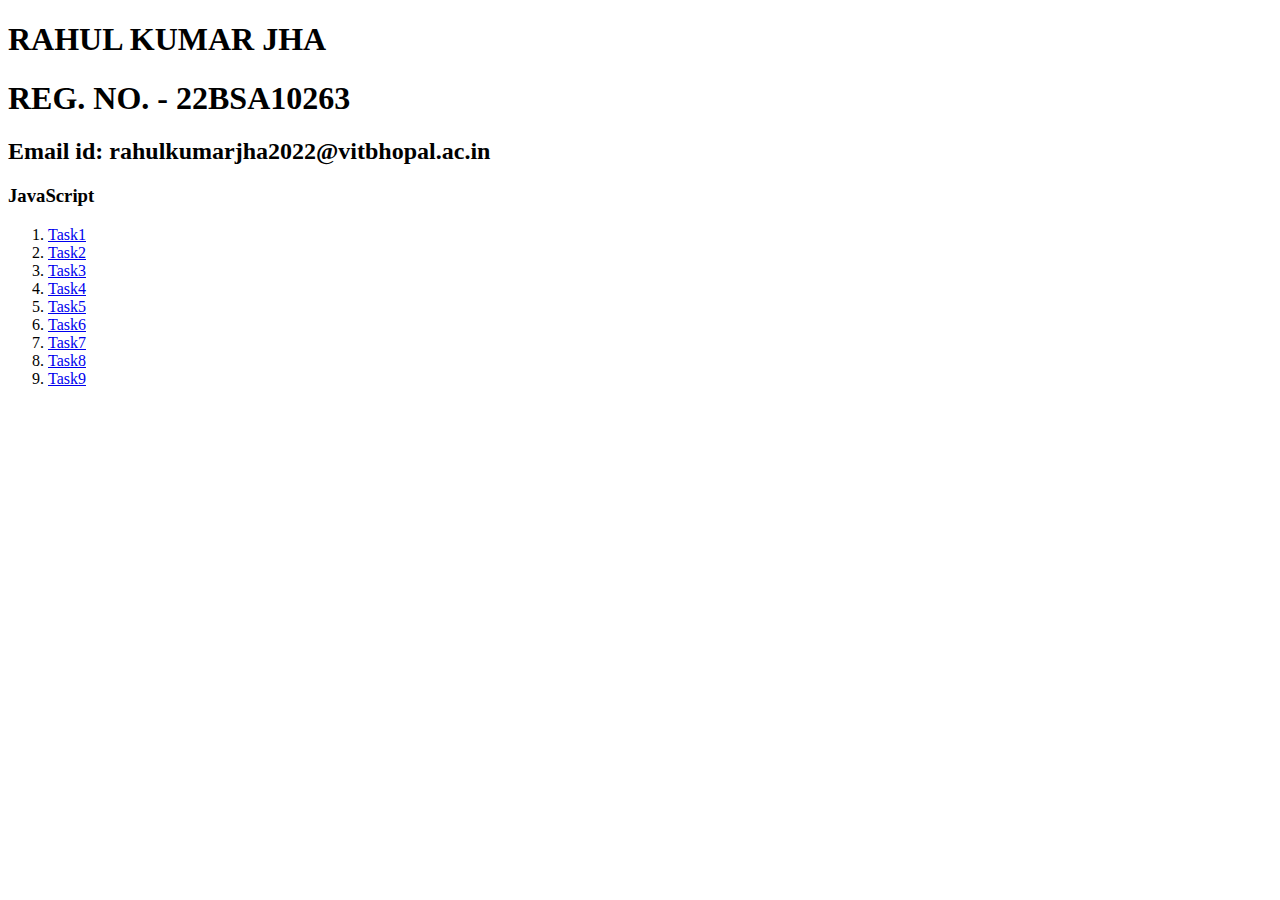
<file: index.html>
<!DOCTYPE html>
<html lang="en">
<head>
    <meta charset="UTF-8">
    <meta name="viewport" content="width=device-width, initial-scale=1.0">
    <title>Assignment 2</title>
    <h1>RAHUL KUMAR JHA</h1>
    <h1>REG. NO. - 22BSA10263</h1>
    <h2>Email id: rahulkumarjha2022@vitbhopal.ac.in</h2>
    
    <h3>JavaScript</h3>
    <ol>
         <li><a href="./js/task1.html">Task1</a></li>
        <li><a href="./js/task2.html">Task2</a></li>
        <li><a href="./js/task3.html">Task3</a></li>
        <li><a href="./js/task4.html">Task4</a></li>
        <li><a href="./js/task5/task.html">Task5</a></li>
        <li><a href="./js/task 6/task.html">Task6</a></li>
        <li><a href="./js/task7.html">Task7</a></li>
        <li><a href="./js/task 8/task.html">Task8</a></li>
        <li><a href="./js/task9.html">Task9</a></li>
    </ol>
</head>
<body>
    
</body>
</html>
</file>
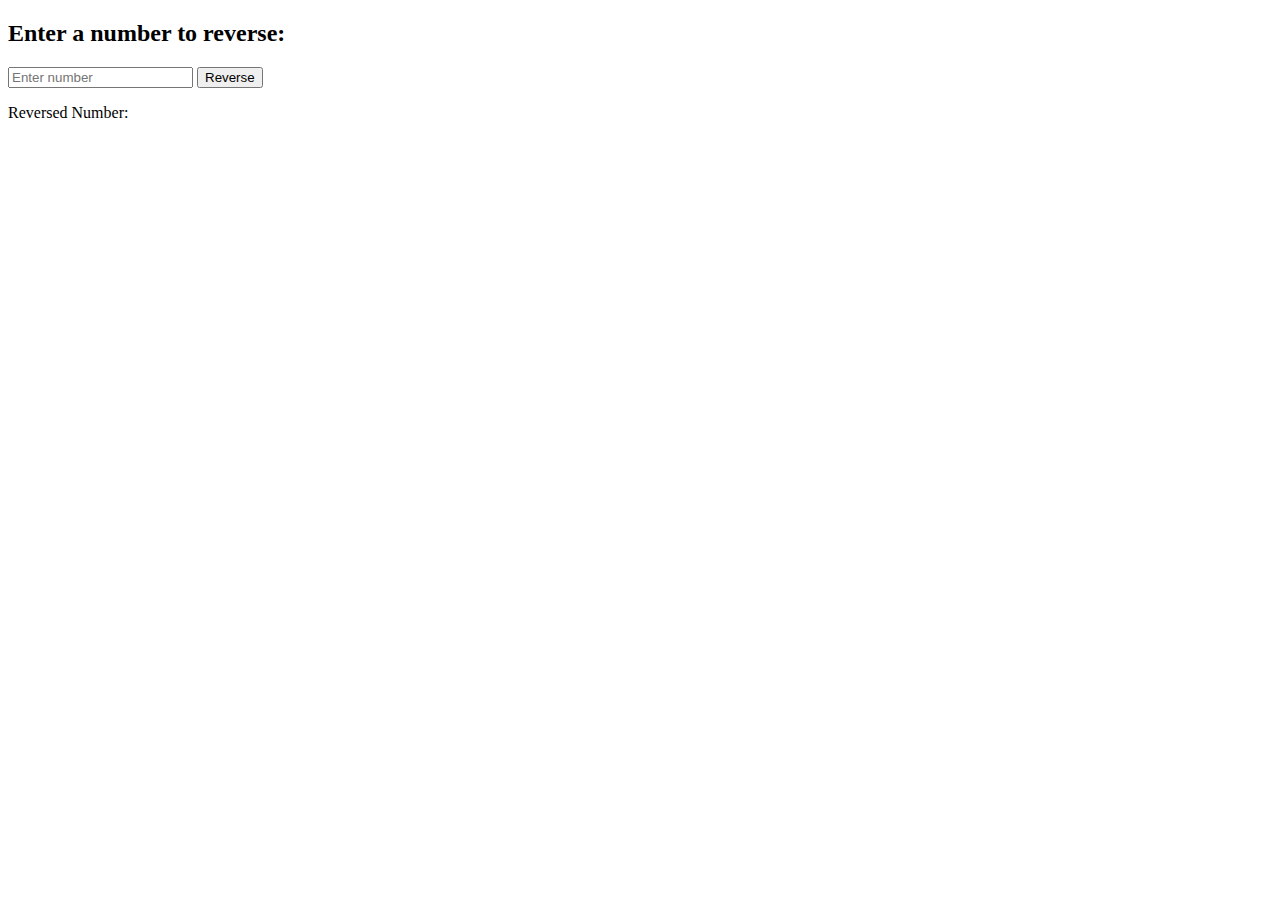
<file: js/task1.html>
<!DOCTYPE html>
<html lang="en">
<head>
    <meta charset="UTF-8">
    <meta name="viewport" content="width=device-width, initial-scale=1.0">
    <title>Reverse a Number</title>
</head>
<body>
    <h2>Enter a number to reverse:</h2>
    <input type="number" id="inputNumber" placeholder="Enter number">
    <button onclick="reverseNumber()">Reverse</button>
    <p>Reversed Number: <span id="result"></span></p>

    <script>
        function reverseNumber() {
            let num = document.getElementById("inputNumber").value;
            let reversedNum = parseInt(num.toString().split('').reverse().join(''), 10);
            document.getElementById("result").textContent = reversedNum;
        }
    </script>
</body>
</html>
</file>
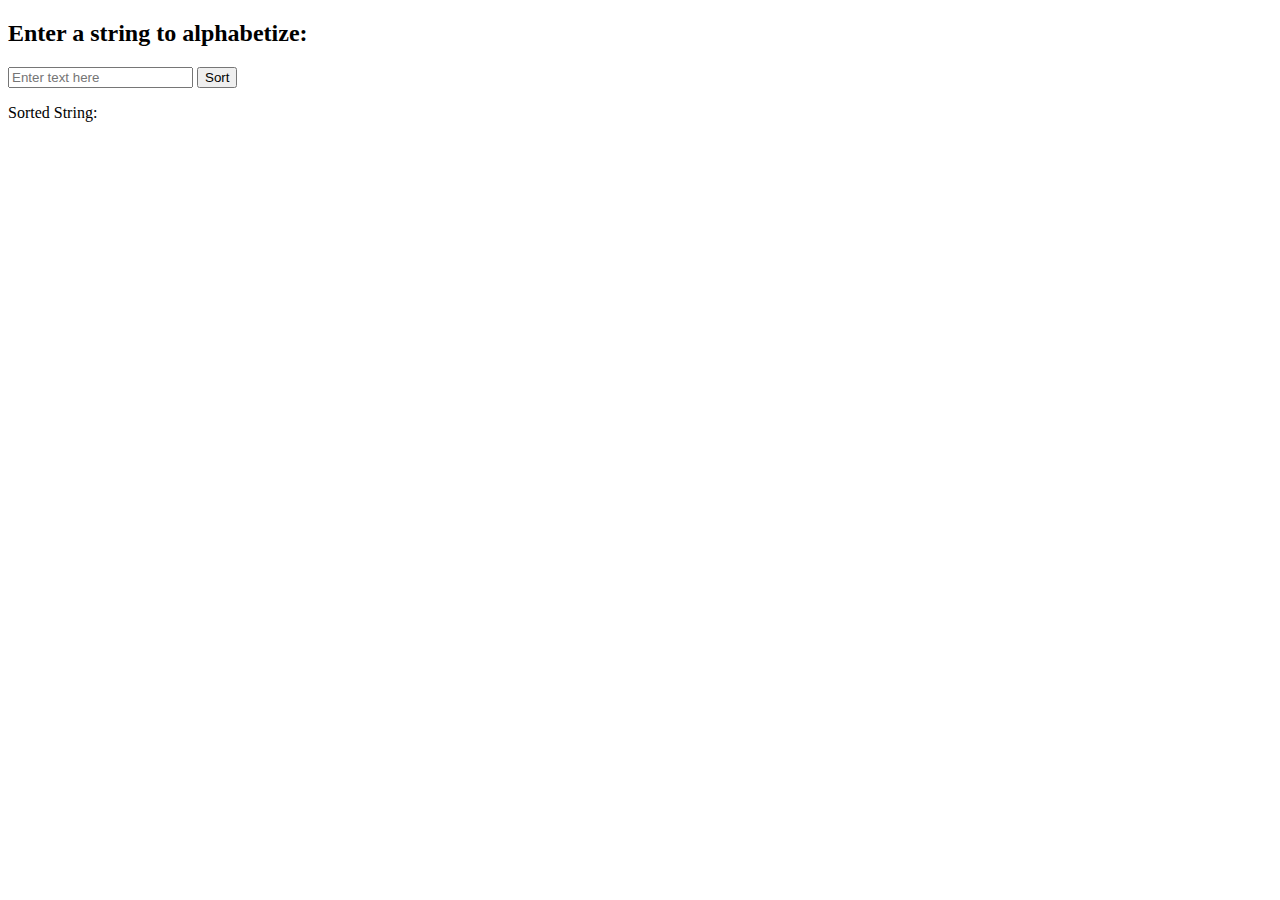
<file: js/task2.html>
<!DOCTYPE html>
<html lang="en">
<head>
    <meta charset="UTF-8">
    <meta name="viewport" content="width=device-width, initial-scale=1.0">
    <title>Alphabetize String</title>
</head>
<body>
    <h2>Enter a string to alphabetize:</h2>
    <input type="text" id="inputString" placeholder="Enter text here">
    <button onclick="alphabetize()">Sort</button>
    <p>Sorted String: <span id="result"></span></p>

    <script>
        function alphabetize() {
            let str = document.getElementById("inputString").value;
            let sortedStr = str.split('').sort().join('');
            document.getElementById("result").textContent = sortedStr;
        }
    </script>
</body>
</html>
</file>
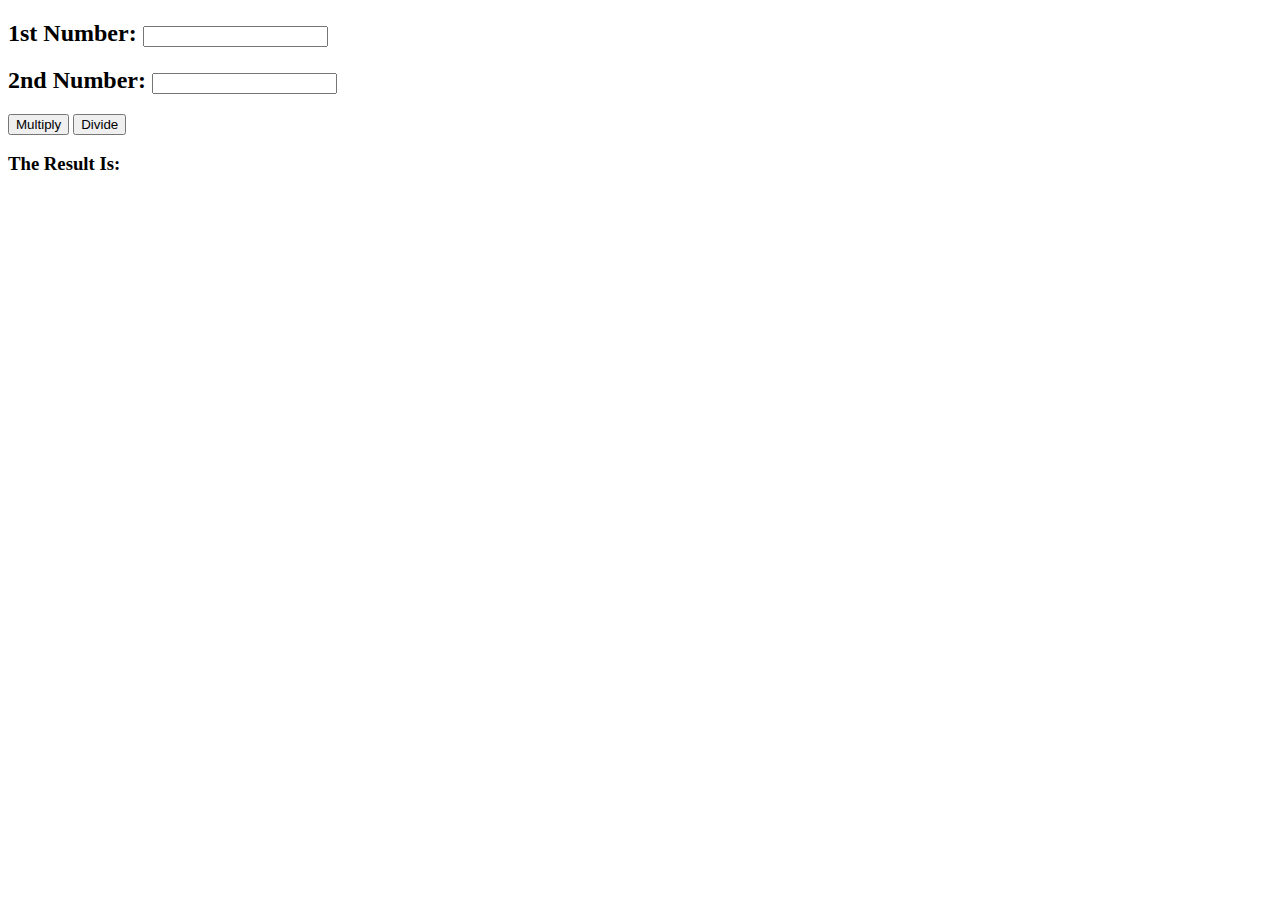
<file: js/task3.html>
<!DOCTYPE html>
<html lang="en">
<head>
    <meta charset="UTF-8">
    <meta name="viewport" content="width=device-width, initial-scale=1.0">
    <title>Simple Calculator</title>
</head>
<body>
    <h2>1st Number: <input type="number" id="num1"></h2>
    <h2>2nd Number: <input type="number" id="num2"></h2>
    <button onclick="calculate('multiply')">Multiply</button>
    <button onclick="calculate('divide')">Divide</button>
    <h3>The Result Is:</h3>
    <p id="result"></p>

    <script>
        function calculate(operation) {
            let number1 = parseFloat(document.getElementById("num1").value);
            let number2 = parseFloat(document.getElementById("num2").value);
            let result;

            if (operation === 'multiply') {
                result = number1 * number2;
            } else if (operation === 'divide') {
                if (number2 === 0) {
                    result = "Cannot divide by zero";
                } else {
                    result = number1 / number2;
                }
            }

            document.getElementById("result").textContent = result;
        }
    </script>
</body>
</html>
</file>
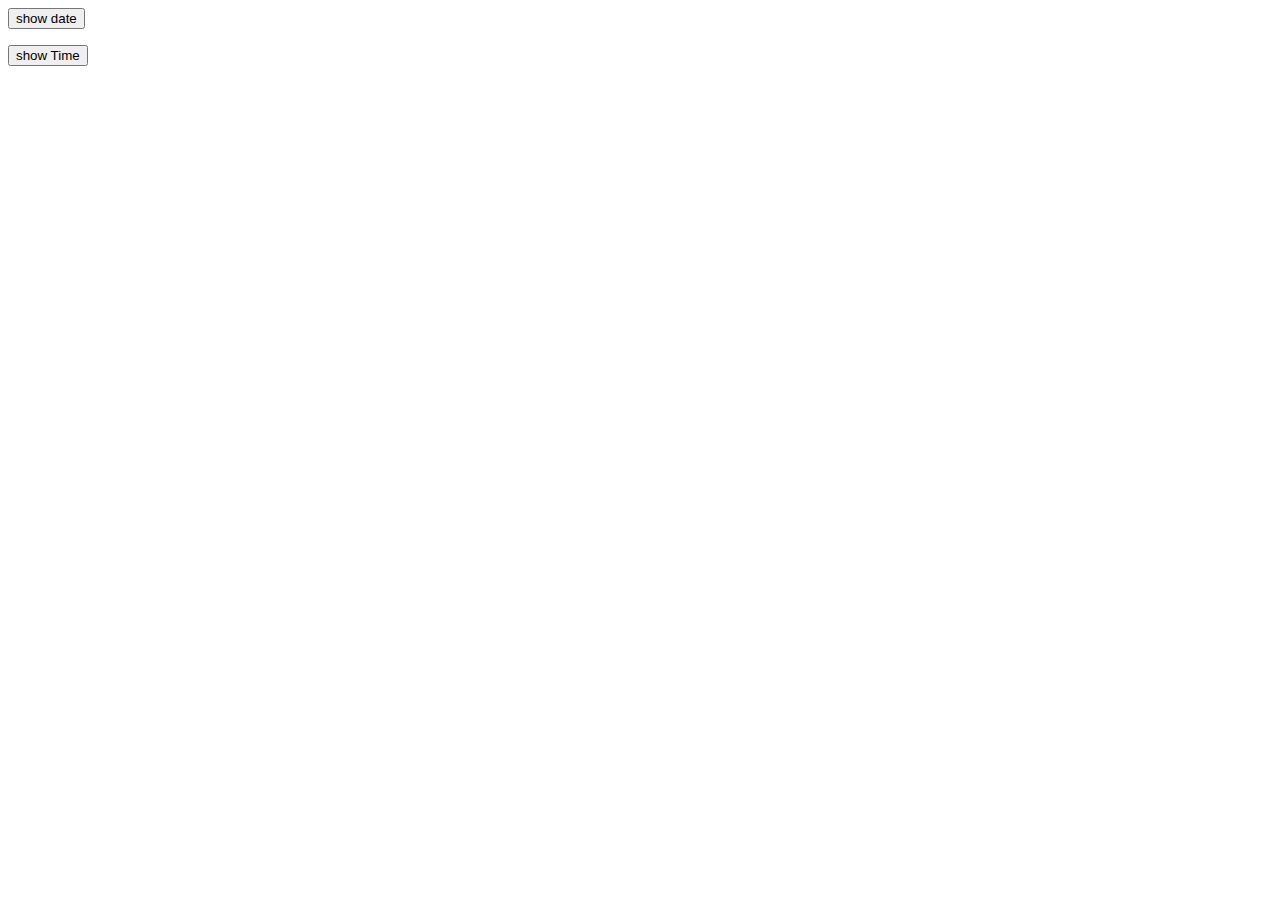
<file: js/task4.html>
<!DOCTYPE html>
<html lang="en">
<head>
    <meta charset="UTF-8">
    <meta name="viewport" content="width=device-width, initial-scale=1.0">
    <title>Date and Time Display</title>
</head>
<body>
    <button onclick="showDate()">show date</button>
    <p id="date"></p>

    <button onclick="showTime()">show Time</button>
    <p id="time"></p>

    <script>
        function showDate() {
            let today = new Date();
            let day = today.getDate();
            let monthNames = ["January", "February", "March", "April", "May", "June",
                              "July", "August", "September", "October", "November", "December"];
            let month = monthNames[today.getMonth()];
            let year = today.getFullYear();

            document.getElementById("date").textContent = `${day}/${month}/${year}`;
        }

        function showTime() {
            let now = new Date();
            document.getElementById("time").textContent = now.toString();
        }
    </script>
</body>
</html>
</file>
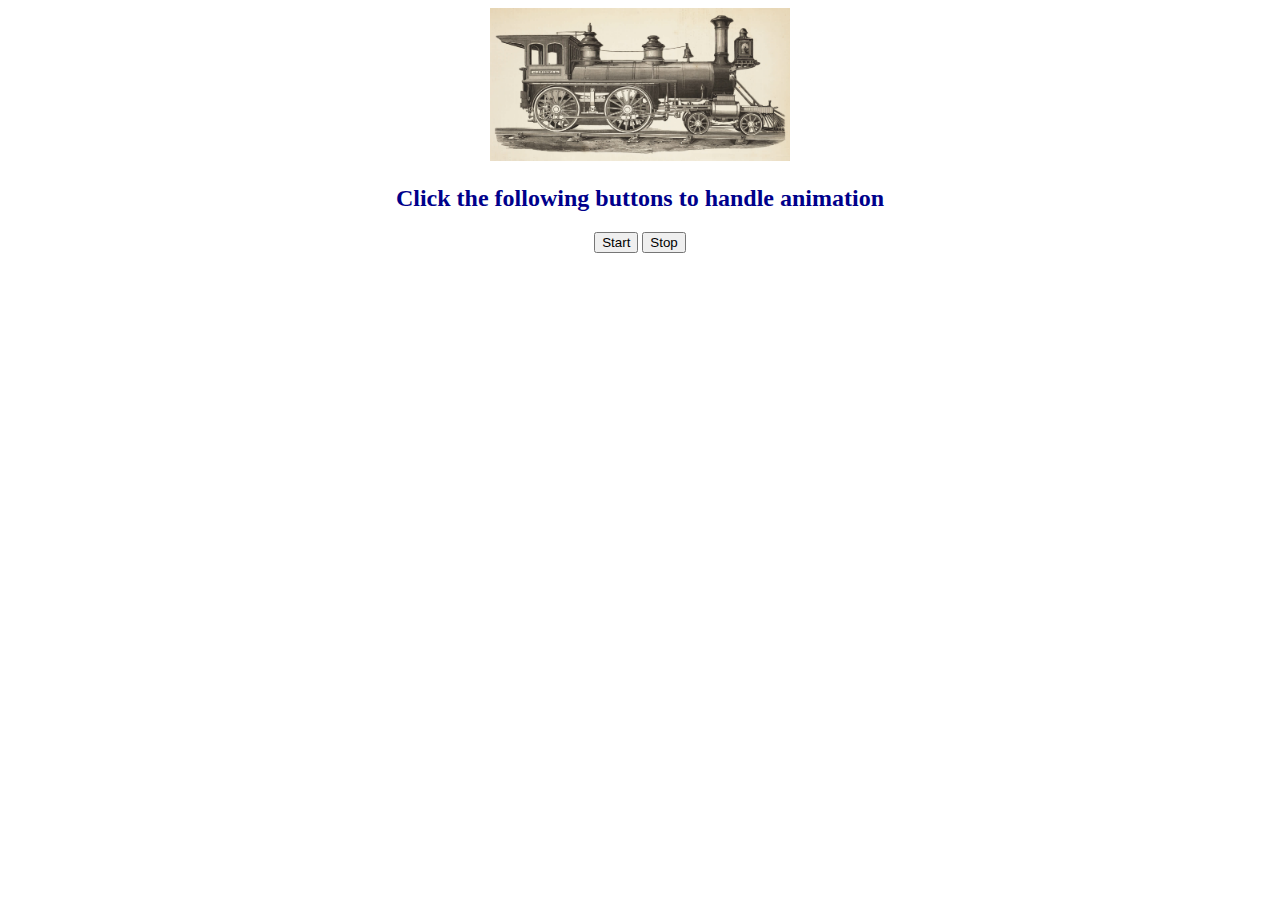
<file: js/task7.html>
<!DOCTYPE html>
<html lang="en">
<head>
    <meta charset="UTF-8">
    <meta name="viewport" content="width=device-width, initial-scale=1.0">
    <title>Train Animation</title>
    <style>
        body {
            text-align: center;
        }
        #train {
            position: relative;
            left: 0;
            transition: left 0.1s linear;
        }
        h2 {
            color: darkblue;
        }
    </style>
</head>
<body>
    <img id="train" src="../../rr058004_American.jpeg" width="300">
    <h2>Click the following buttons to handle animation</h2>
    <button onclick="startTrain()">Start</button>
    <button onclick="stopTrain()">Stop</button>

    <script>
        let train = document.getElementById("train");
        let position = 0;
        let animation;

        function startTrain() {
            if (!animation) {
                animation = setInterval(() => {
                    position += 5; // Move train forward
                    train.style.left = position + "px";
                    if (position > window.innerWidth) {
                        position = -300; // Reset position
                    }
                }, 50);
            }
        }

        function stopTrain() {
            clearInterval(animation);
            animation = null;
        }
    </script>
</body>
</html>
</file>
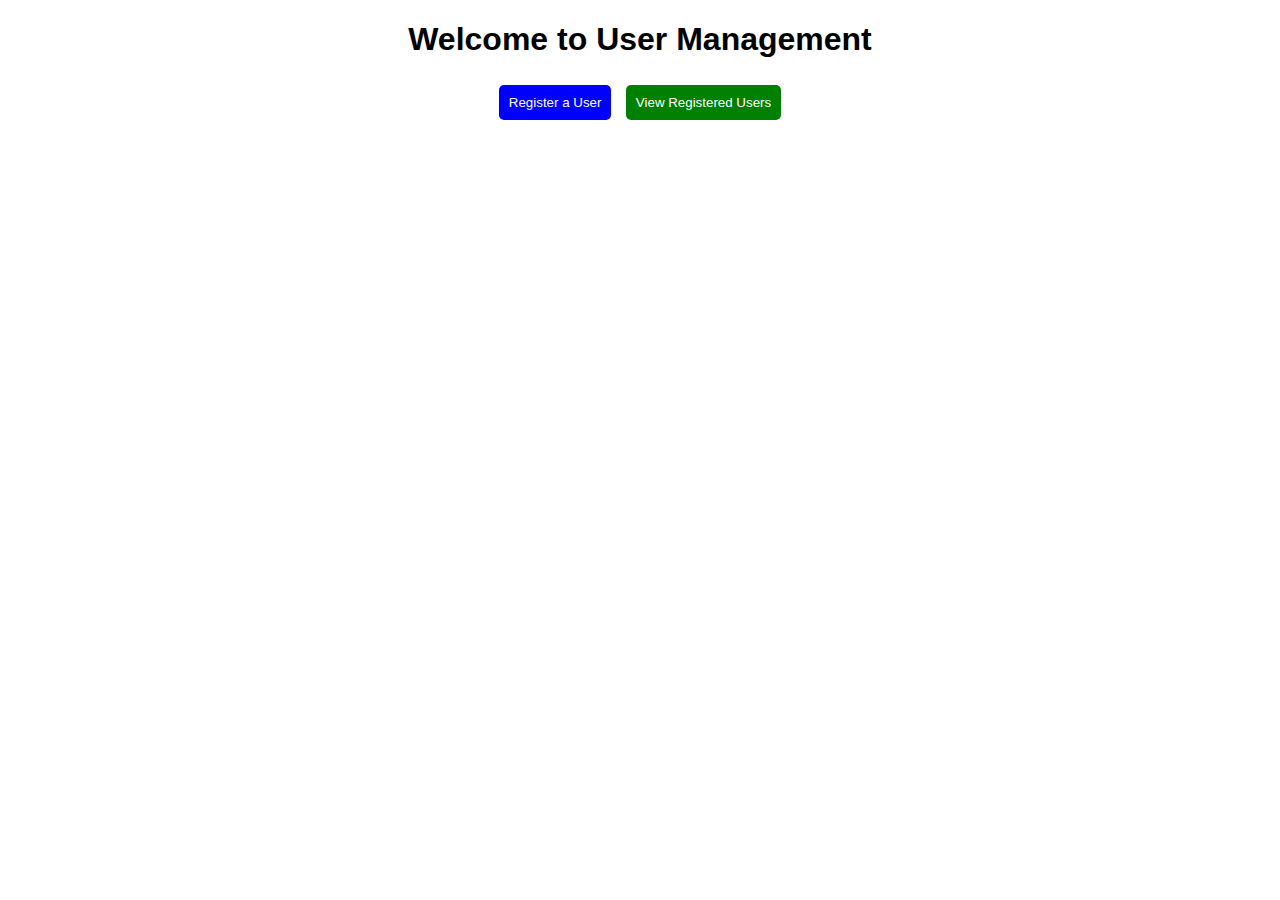
<file: js/task9.html>
<!DOCTYPE html>
<html lang="en">
<head>
    <meta charset="UTF-8">
    <meta name="viewport" content="width=device-width, initial-scale=1.0">
    <title>User Management System</title>
    <style>
        body {
            font-family: Arial, sans-serif;
            margin: 20px;
            padding: 0;
            text-align: center;
        }
        .container {
            width: 50%;
            margin: auto;
        }
        button {
            padding: 10px;
            margin: 5px;
            cursor: pointer;
            border: none;
            color: white;
            border-radius: 5px;
        }
        .blue { background-color: blue; }
        .green { background-color: green; }
        .gray { background-color: gray; }
        table {
            width: 100%;
            border-collapse: collapse;
            margin-top: 20px;
        }
        table, th, td {
            border: 1px solid black;
            padding: 10px;
            text-align: left;
        }
        th {
            background-color: black;
            color: white;
        }
    </style>
</head>
<body>
    <h1>Welcome to User Management</h1>
    <button class="blue" onclick="showForm()">Register a User</button>
    <button class="green" onclick="showUsers()">View Registered Users</button>

    <div id="userForm" style="display:none;" class="container">
        <h2>User Registration</h2>
        <input type="text" id="name" placeholder="Name"><br><br>
        <input type="email" id="email" placeholder="Email"><br><br>
        <input type="text" id="contact" placeholder="Contact"><br><br>
        <input type="text" id="address" placeholder="Address"><br><br>
        <button class="blue" onclick="registerUser()">Register</button>
        <button class="gray" onclick="showUsers()">View Registered Users</button>
    </div>

    <div id="userTable" style="display:none;" class="container">
        <h2>Registered Users</h2>
        <table>
            <thead>
                <tr>
                    <th>Name</th>
                    <th>Email</th>
                    <th>Contact</th>
                    <th>Address</th>
                </tr>
            </thead>
            <tbody id="userList"></tbody>
        </table>
        <button class="blue" onclick="showForm()">Register More Users</button>
    </div>

    <script>
        function showForm() {
            document.getElementById("userForm").style.display = "block";
            document.getElementById("userTable").style.display = "none";
        }
        
        function showUsers() {
            document.getElementById("userForm").style.display = "none";
            document.getElementById("userTable").style.display = "block";
            loadUsers();
        }
        
        function registerUser() {
            let name = document.getElementById("name").value;
            let email = document.getElementById("email").value;
            let contact = document.getElementById("contact").value;
            let address = document.getElementById("address").value;
            
            if (!name || !email || !contact || !address) {
                alert("Please fill in all fields.");
                return;
            }
            
            let users = JSON.parse(localStorage.getItem("users")) || [];
            users.push({ name, email, contact, address });
            localStorage.setItem("users", JSON.stringify(users));
            alert("User Registered Successfully!");
            document.getElementById("userForm").reset();
            showUsers();
        }
        
        function loadUsers() {
            let users = JSON.parse(localStorage.getItem("users")) || [];
            let tableBody = document.getElementById("userList");
            tableBody.innerHTML = "";
            users.forEach(user => {
                let row = `<tr>
                    <td>${user.name}</td>
                    <td>${user.email}</td>
                    <td>${user.contact}</td>
                    <td>${user.address}</td>
                </tr>`;
                tableBody.innerHTML += row;
            });
        }
    </script>
</body>
</html>
</file>
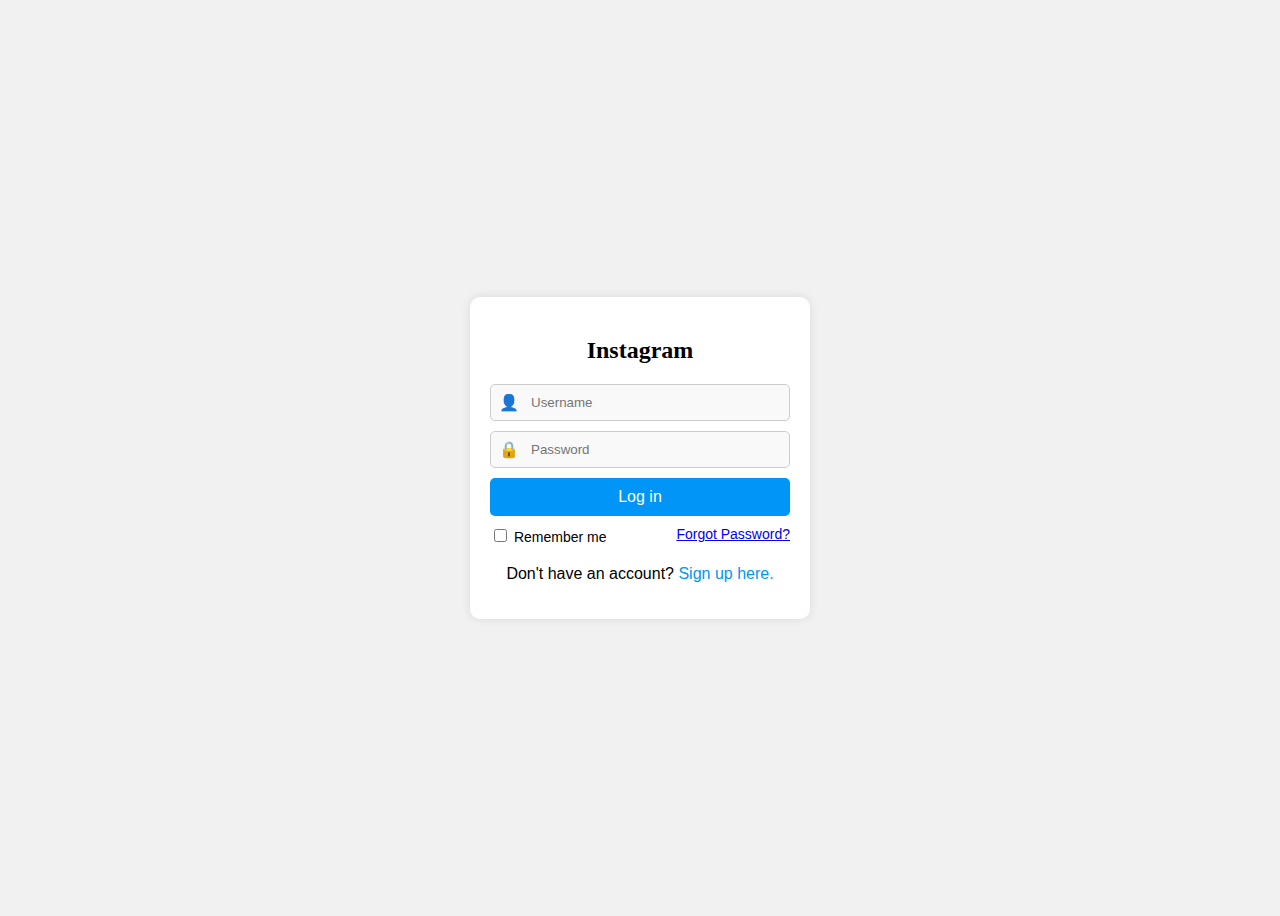
<file: js/task 6/task.html>
<!DOCTYPE html>
<html lang="en">
<head>
    <meta charset="UTF-8">
    <meta name="viewport" content="width=device-width, initial-scale=1.0">
    <title>Instagram Login</title>
    <link rel="stylesheet" href="task.css">
</head>
<body>
    <div class="login-container">
        <h2 class="logo">Instagram</h2>
        <form id="loginForm">
            <div class="input-group">
                <span class="icon">👤</span>
                <input type="text" id="username" placeholder="Username">
            </div>
            <span class="error" id="usernameError">Username is required</span>

            <div class="input-group">
                <span class="icon">🔒</span>
                <input type="password" id="password" placeholder="Password">
            </div>
            <span class="error" id="passwordError">Password is required</span>

            <button type="submit">Log in</button>

            <div class="options">
                <label><input type="checkbox"> Remember me</label>
                <a href="#">Forgot Password?</a>
            </div>
        </form>
        <p class="signup-text">Don't have an account? <a href="#">Sign up here.</a></p>
    </div>

    <script src="task.js"></script>
</body>
</html>
</file>
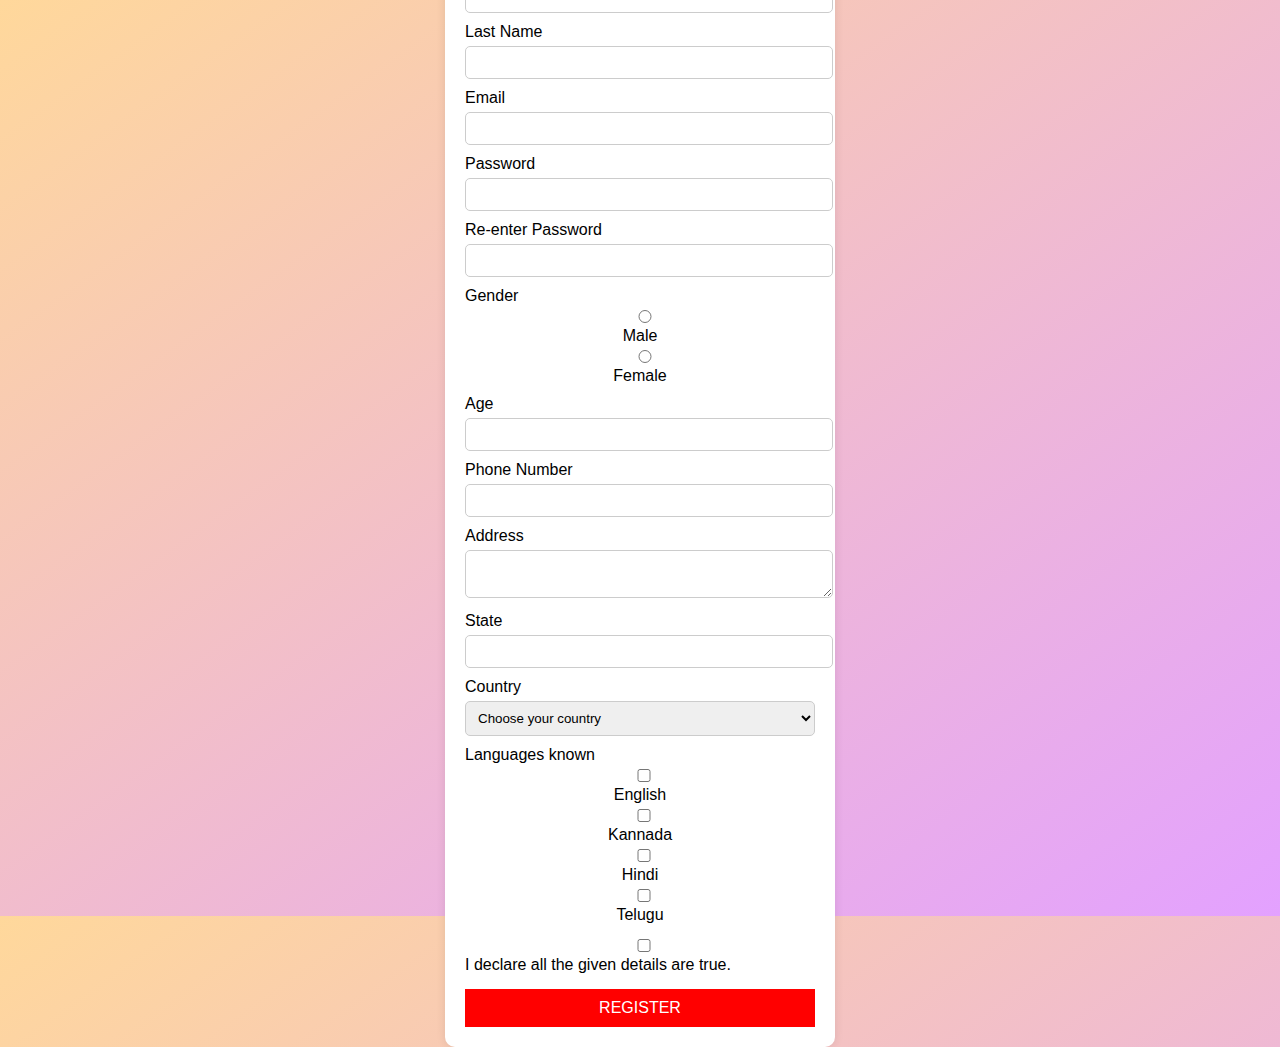
<file: js/task 8/task.html>
<!DOCTYPE html>
<html lang="en">
<head>
    <meta charset="UTF-8">
    <meta name="viewport" content="width=device-width, initial-scale=1.0">
    <title>Registration Form</title>
    <link rel="stylesheet" href="task.css">
</head>
<body>
    <div class="container">
        <h2>Registration Form</h2>
        <form id="registrationForm">
            <label>First Name</label>
            <input type="text" id="firstName">
            <span class="error" id="firstNameError">POOR</span>

            <label>Last Name</label>
            <input type="text" id="lastName">
            <span class="error" id="lastNameError">POOR</span>

            <label>Email</label>
            <input type="email" id="email">
            <span class="error" id="emailError">POOR</span>

            <label>Password</label>
            <input type="password" id="password">
            <span class="error" id="passwordError">POOR</span>

            <label>Re-enter Password</label>
            <input type="password" id="confirmPassword">
            <span class="error" id="confirmPasswordError">POOR OR MISMATCH</span>

            <label>Gender</label>
            <input type="radio" name="gender" value="Male"> Male
            <input type="radio" name="gender" value="Female"> Female

            <label>Age</label>
            <input type="number" id="age">
            <span class="error" id="ageError">POOR</span>

            <label>Phone Number</label>
            <input type="text" id="phone">
            <span class="error" id="phoneError">POOR</span>

            <label>Address</label>
            <textarea id="address"></textarea>
            <span class="error" id="addressError">POOR</span>

            <label>State</label>
            <input type="text" id="state">
            <span class="error" id="stateError">POOR</span>

            <label>Country</label>
            <select id="country">
                <option value="">Choose your country</option>
                <option value="India">India</option>
                <option value="USA">USA</option>
                <option value="UK">UK</option>
            </select>

            <label>Languages known</label>
            <input type="checkbox"> English
            <input type="checkbox"> Kannada
            <input type="checkbox"> Hindi
            <input type="checkbox"> Telugu

            <label>
                <input type="checkbox" id="terms"> I declare all the given details are true.
            </label>

            <button type="submit">REGISTER</button>
        </form>
    </div>

    <script src="task.js"></script>
</body>
</html>
</file>
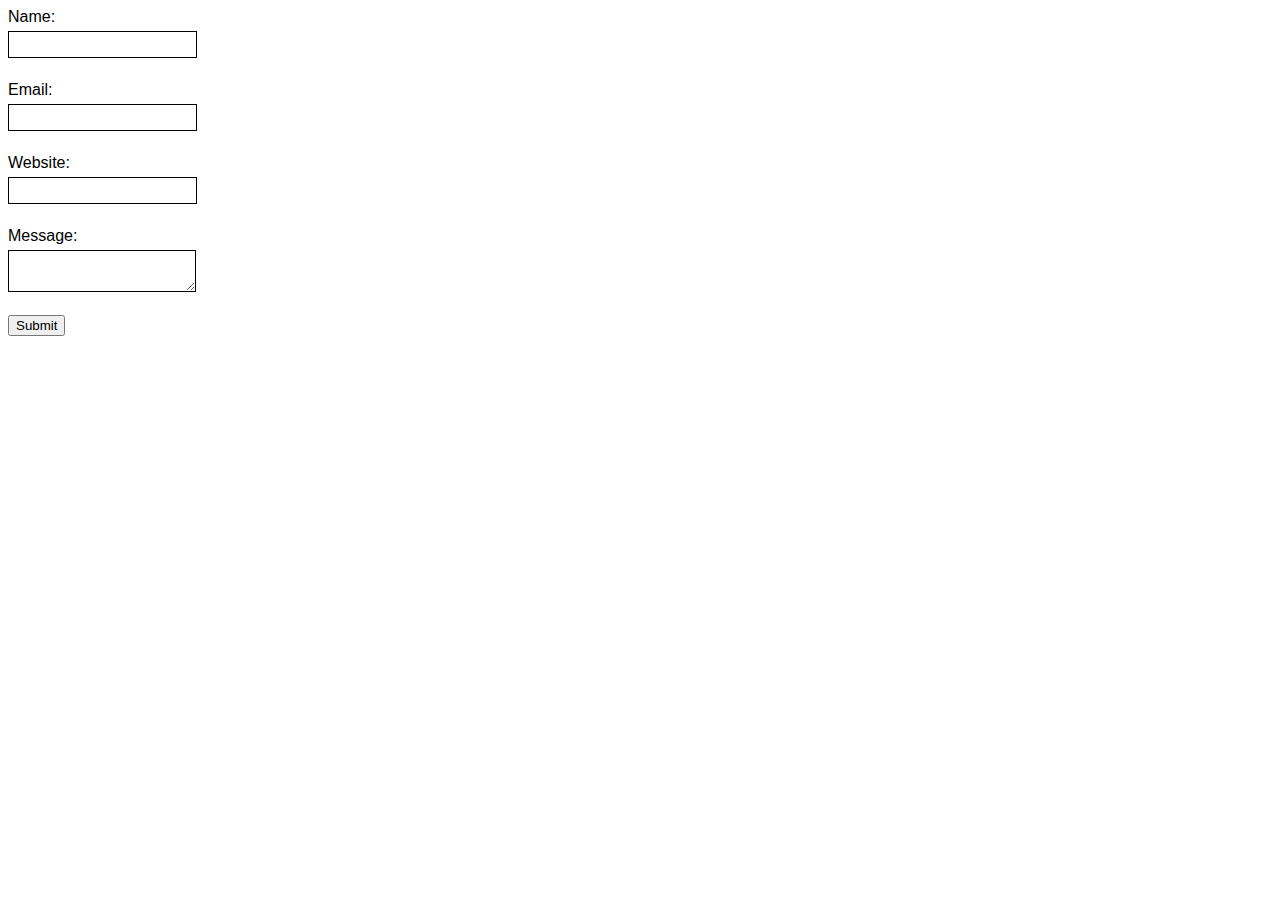
<file: js/task5/task.html>
<!DOCTYPE html>
<html lang="en">
<head>
    <meta charset="UTF-8">
    <meta name="viewport" content="width=device-width, initial-scale=1.0">
    <title>Form Validation</title>
    <link rel="stylesheet" href="task.css">
</head>
<body>
    <form id="myForm">
        <label for="name">Name:</label>
        <input type="text" id="name">
        <span class="error" id="nameError">This field is required</span><br>

        <label for="email">Email:</label>
        <input type="email" id="email">
        <span class="error" id="emailError">A valid email address is required</span><br>

        <label for="website">Website:</label>
        <input type="text" id="website">
        <span class="error" id="websiteError">A valid URL is required</span><br>

        <label for="message">Message:</label>
        <textarea id="message"></textarea>
        <span class="error" id="messageError">This field is required</span><br>

        <button type="submit">Submit</button>
    </form>

    <script src="task.js"></script>
</body>
</html>
</file>
<file: js/task 6/task.css>
body {
    font-family: Arial, sans-serif;
    display: flex;
    justify-content: center;
    align-items: center;
    height: 100vh;
    background-color: #f1f1f1;
}

.login-container {
    background: white;
    padding: 20px;
    border-radius: 10px;
    text-align: center;
    box-shadow: 0 0 10px rgba(0, 0, 0, 0.1);
    width: 300px;
}

.logo {
    font-family: cursive;
    font-size: 24px;
    margin-bottom: 20px;
}

.input-group {
    display: flex;
    align-items: center;
    background: #f9f9f9;
    border: 1px solid #ccc;
    padding: 8px;
    border-radius: 5px;
    margin-bottom: 10px;
}

.input-group .icon {
    margin-right: 10px;
}

input {
    border: none;
    background: none;
    outline: none;
    flex: 1;
}

button {
    background: #0095f6;
    color: white;
    padding: 10px;
    border: none;
    border-radius: 5px;
    width: 100%;
    cursor: pointer;
    font-size: 16px;
}

button:hover {
    background: #0077cc;
}

.options {
    display: flex;
    justify-content: space-between;
    margin-top: 10px;
    font-size: 14px;
}

.signup-text {
    margin-top: 20px;
}

.signup-text a {
    color: #0095f6;
    text-decoration: none;
}

.signup-text a:hover {
    text-decoration: underline;
}

.error {
    color: red;
    font-size: 12px;
    display: none;
    text-align: left;
    margin-bottom: 5px;
}
</file>
<file: js/task 8/task.css>
body {
    font-family: Arial, sans-serif;
    display: flex;
    justify-content: center;
    align-items: center;
    height: 100vh;
    background: linear-gradient(to bottom right, #ffd89b, #e3a1ff);
}

.container {
    background: white;
    padding: 20px;
    border-radius: 10px;
    box-shadow: 0 0 10px rgba(0, 0, 0, 0.1);
    width: 350px;
    text-align: center;
}

h2 {
    color: blue;
}

label {
    display: block;
    text-align: left;
    margin-top: 10px;
}

input, textarea, select {
    width: 100%;
    padding: 8px;
    margin-top: 5px;
    border: 1px solid #ccc;
    border-radius: 5px;
}

button {
    background: red;
    color: white;
    padding: 10px;
    border: none;
    width: 100%;
    margin-top: 15px;
    font-size: 16px;
    cursor: pointer;
}

button:hover {
    background: darkred;
}

.error {
    color: red;
    font-size: 12px;
    display: none;
}
</file>
<file: js/task5/task.css>
body {
    font-family: Arial, sans-serif;
}

input, textarea {
    border: 1px solid black;
    padding: 5px;
    margin: 5px 0;
    display: block;
}

.error {
    color: red;
    display: none;
    margin-left: 10px;
}

input.invalid, textarea.invalid {
    border: 2px solid red;
}
</file>
